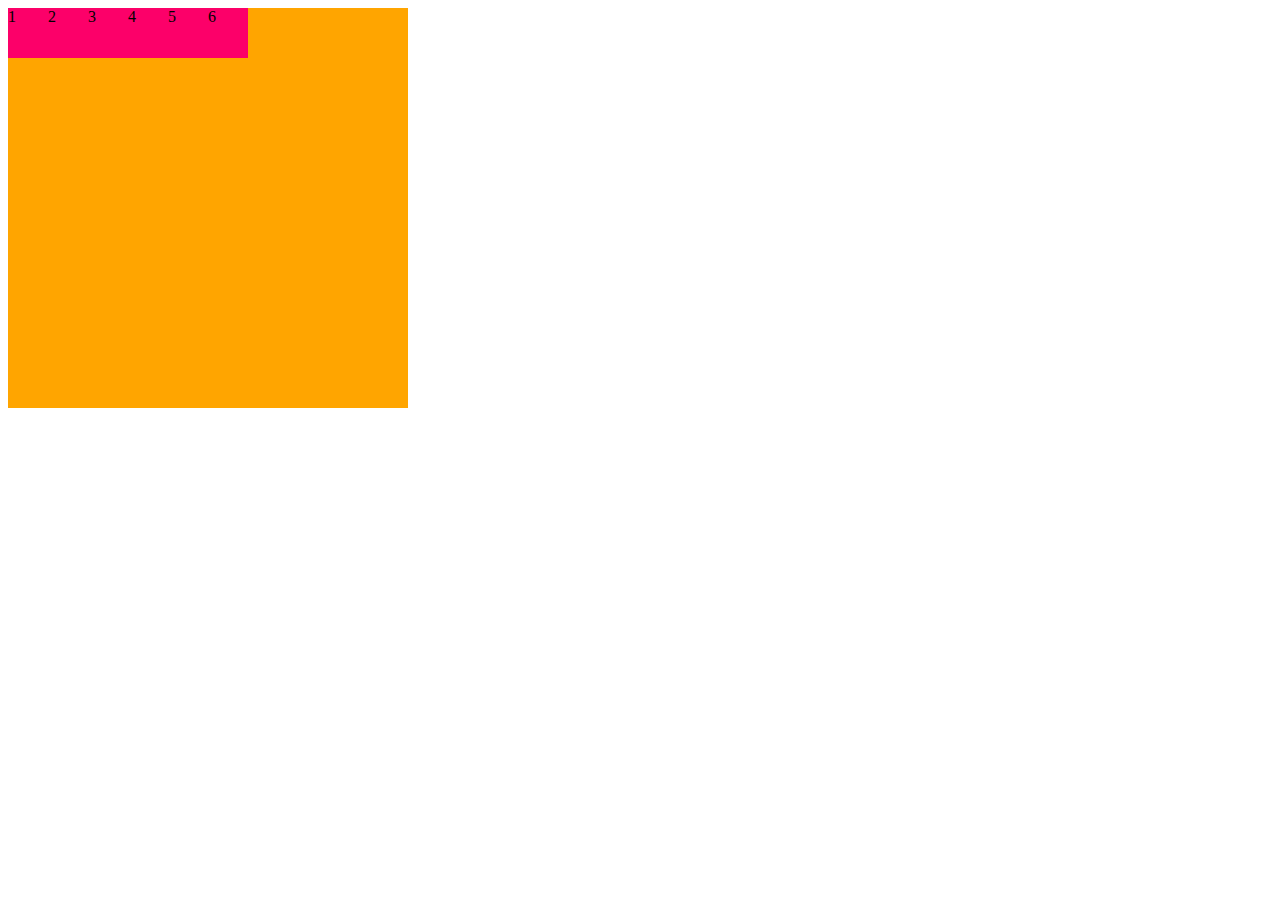
<file: index.html>
<!DOCTYPE html>
<html lang="en">
<head>
    <meta charset="UTF-8">
    <meta name="viewport" content="width=device-width, initial-scale=1.0">
    <title>Document</title>
    <link rel="stylesheet" href="styles.css">
</head>
<body>
     <div class="container">
        <div class="item">1</div>
        <div class="item">2</div>
        <div class="item">3</div>
        <div class="item">4</div>
        <div class="item">5</div>
        <div class="item">6</div>
    </div> 

    <!-- <nav>
        <h3>Matcha</h3>
        <ul>
            <li>Products</li>
            <li>Templates</li>
            <li>Pircing</li>
            <li>Customers</li>
            <li>Blog</li>
            <li>Resources</li>
        </ul>
        <div class="SignIn">
            <h3>Sign In</h3>
            <button>Get started free</button>
        </div>
    </nav> -->

</body>
</html>
</file>
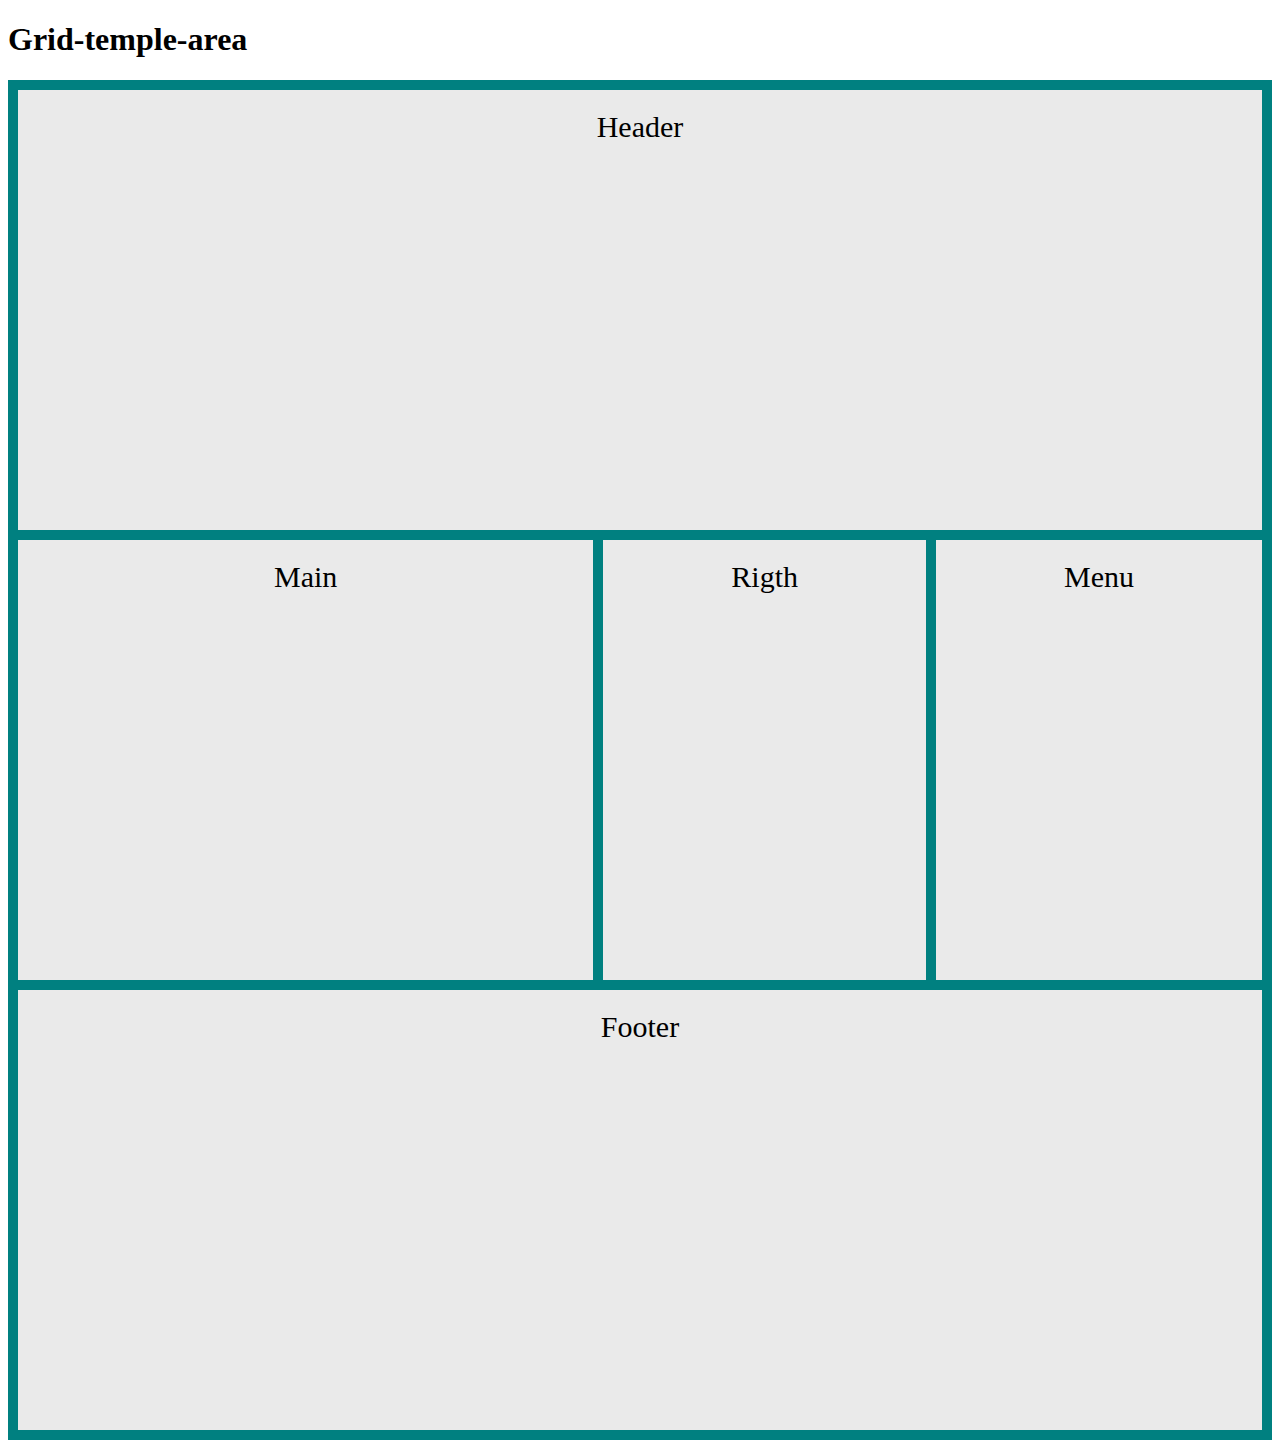
<file: grid.html>
<!DOCTYPE html>
<html lang="en">
<head>
    <meta charset="UTF-8">
    <meta name="viewport" content="width=device-width, initial-scale=1.0">
    <title>Document</title>
    <link rel="stylesheet" href="estilos.css">
</head>
<body>
    <!-- <section class="features">
        <article><img src="1.png"></article>
        <article><img src="2.png"></article>
        <article><img src="3.png"></article>
        <article><img src="4.png"></article>
    </section> -->
    <h1>Grid-temple-area</h1>
    
    <div class="grid-container">
        <div class="item1">Header</div>
        <div class="item2">Menu</div>
        <div class="item3">Main</div>
        <div class="item4">Rigth</div>
        <div class="item5">Footer</div>
    </div>
</body>
</html>
</file>
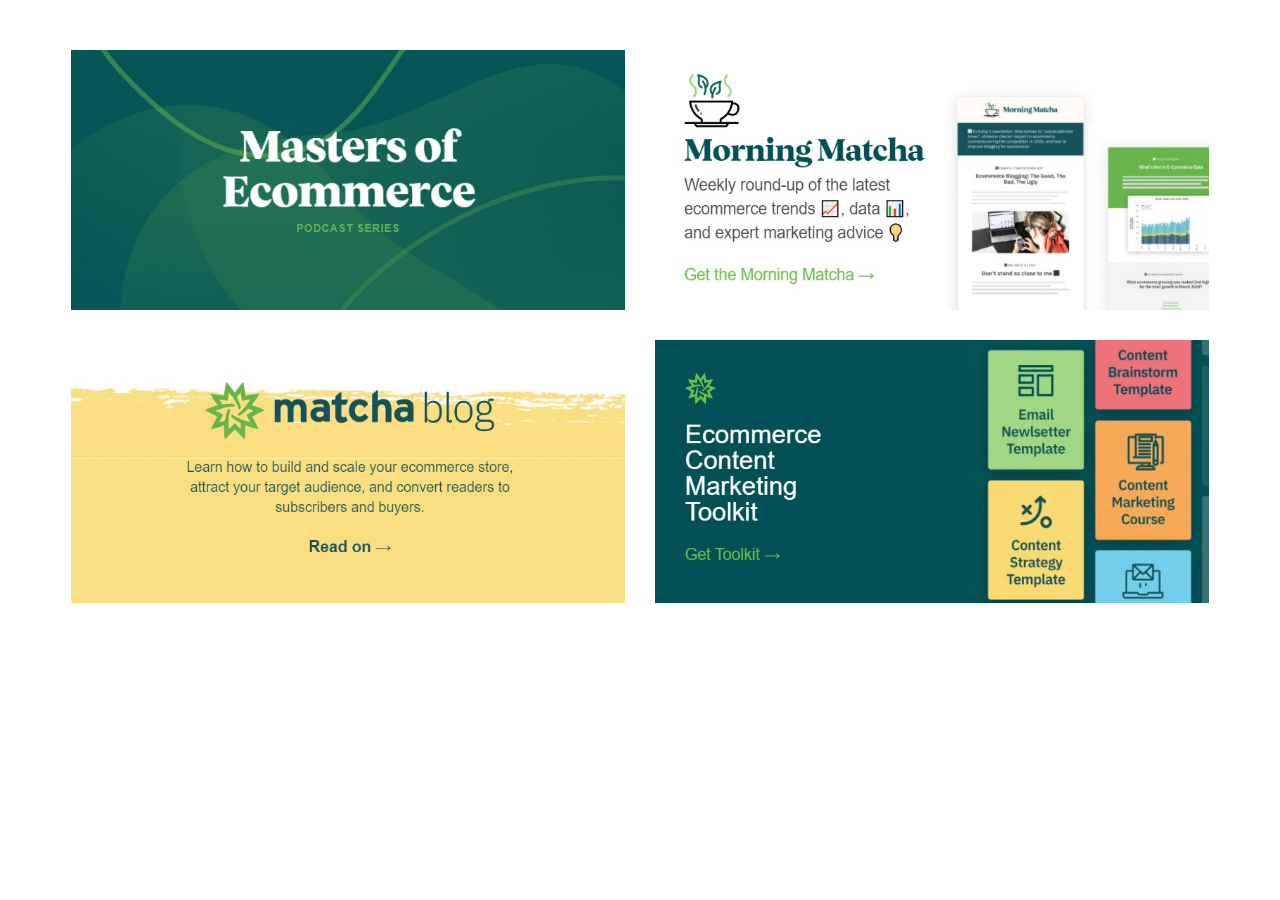
<file: segundoReto.html>
<!DOCTYPE html>
<html lang="en">
<head>
    <meta charset="UTF-8">
    <meta name="viewport" content="width=device-width, initial-scale=1.0">
    <title>Sesion 4- reto 2</title>
    <link rel="stylesheet" href="styles.css">
</head>
<body>
<div class="container-matcha">
    <div class="item-matcha"><img src="1.jpeg"></div>
    <div class="item-matcha"><img src="2.jpeg"></div>
    <div class="item-matcha"><img src="3.jpeg"></div>
    <div class="item-matcha"><img src="4.jpeg"></div>
</div>
</body>
</html>
</file>
<file: styles.css>
.container{
display: flex;
/* flex-direction: column; */
/* flex-wrap: wrap-reverse; */
/* justify-content: flex-end; */
align-items: flex-start; 
/* align-content: space-between; */
/* flex-flow: {flex-direction} {flex-wrap} */
flex-flow: row wrap;
width: 400px;
height: 400px;
background-color:orange;
}

.item{
    background-color: rgb(252, 0, 105);
    width: 40px;
    height: 50px;

}

.container-matcha{
    display: grid;
    grid-template-columns: repeat(2,1fr);
    gap: 30px;
    width: 90%;
    margin: 50px auto;
}

.item-matcha, .item-matcha>img{
    width: 100%;
    height: 100%;
    box-sizing: border-box;
}
</file>
<file: estilos.css>
/* .features{
    display:grid;
   /*  grid-template-columns: 500px 1fr; cada elmento debe medir una fracion 
    grid-template-columns: repeat(2fr,100%);
    margin: 30px;
}
article{
    /*background-color: teal;
    margin: 10px;
     width: 40%;
    height: 70px; 
    width:200px;
    height:100px;
}
img{
    width: 200px;
    height: 100px;
} */

.item1{grid-area:header;}
.item2{grid-area:menu;}
.item3{grid-area:main;}
.item4{grid-area:right;}
.item5{grid-area:footer;}

.grid-container{
    display: grid;
    grid-template-areas: 
    'header header header header'
    'main main right menu'
    'footer footer footer footer'
    ;
    background-color: teal;
    padding: 10px;
    gap:10px;
}

.grid-container>div{
    background-color: #eaeaea;
    text-align: center;
    padding: 20px 0;
    font-size: 30px;
    height:400px;
}
</file>
